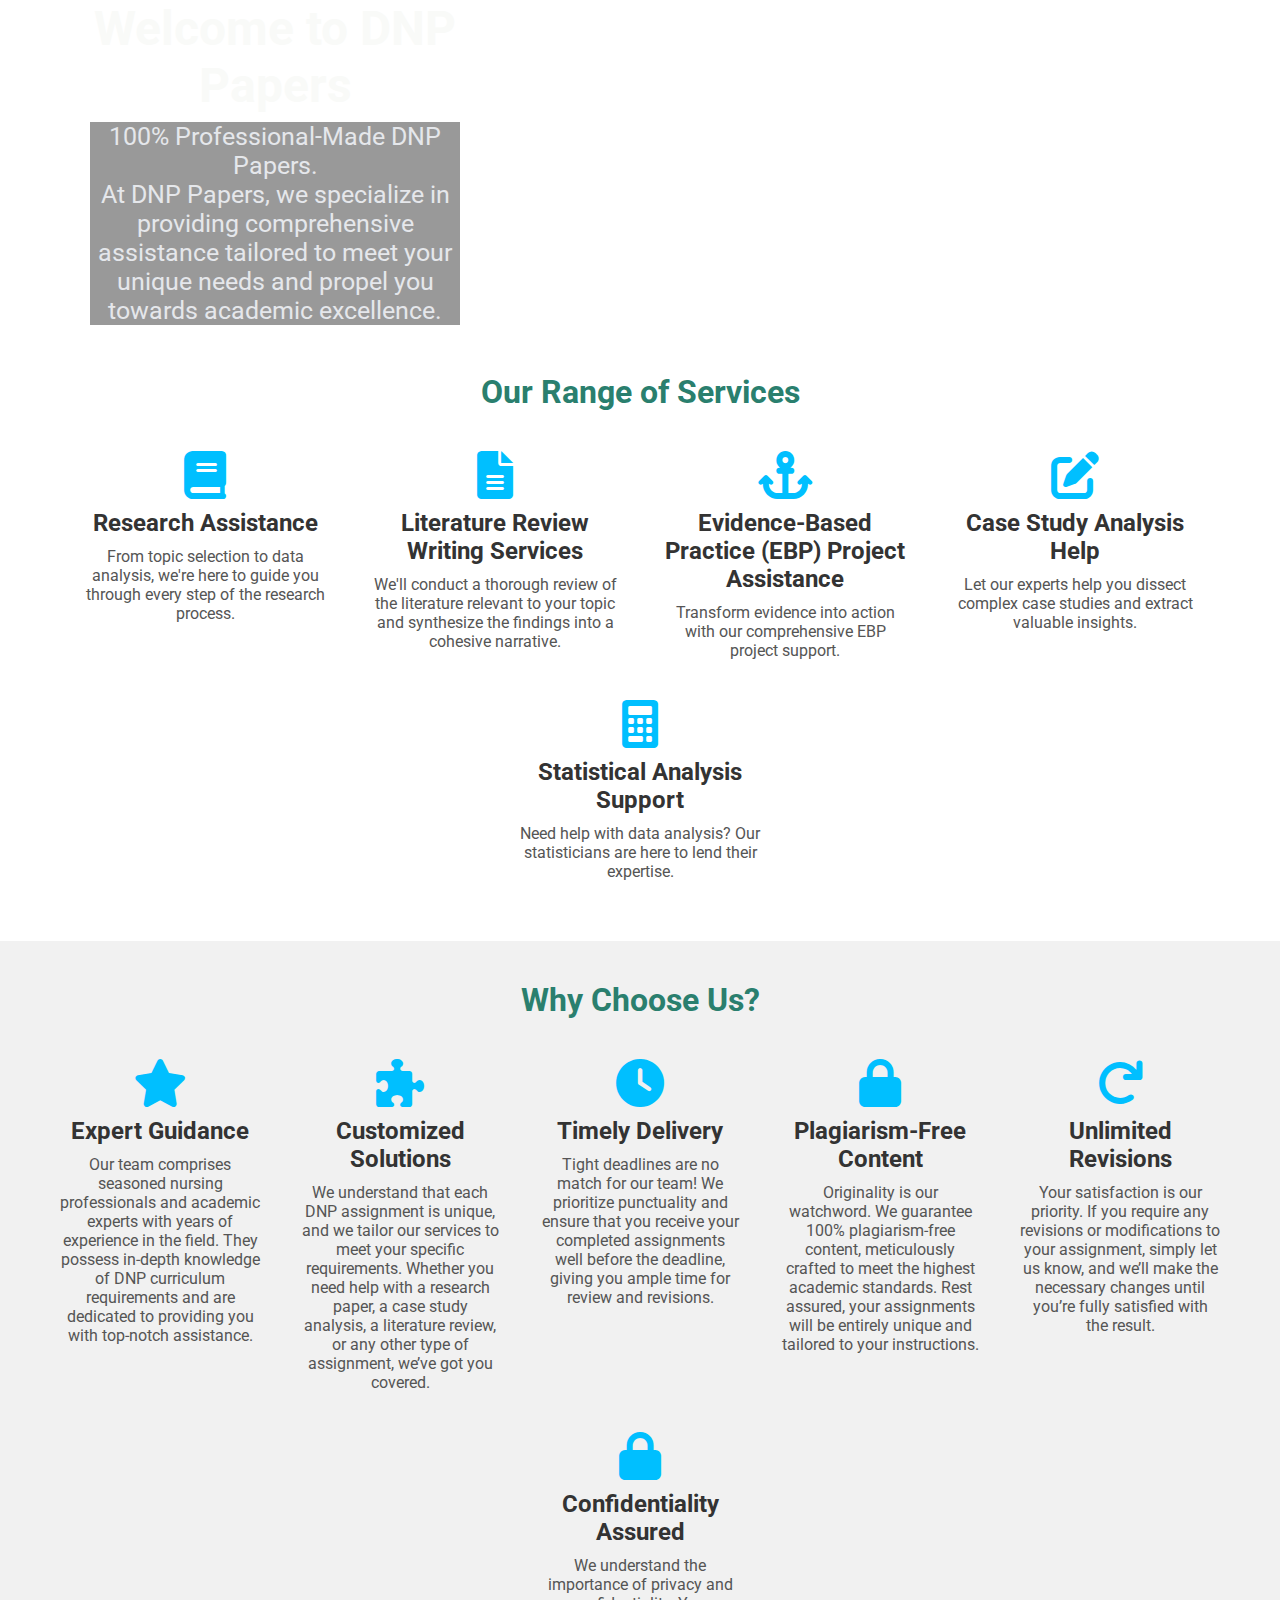
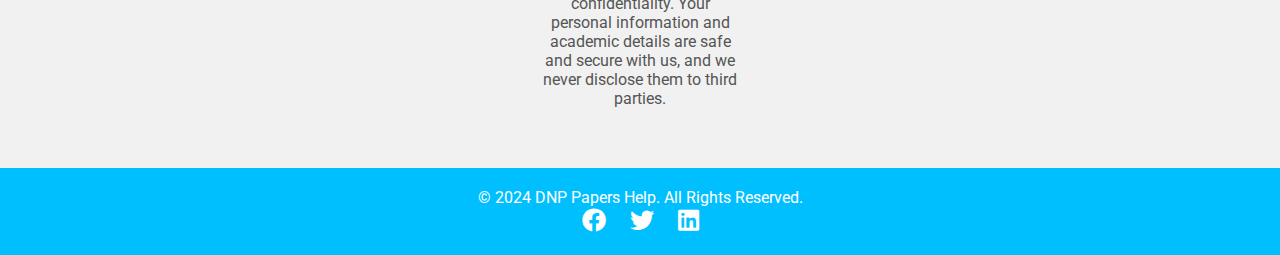
<file: home.html>
<!DOCTYPE html>
<html lang="en">
<head>
    <meta charset="UTF-8">
    <meta name="viewport" content="width=device-width, initial-scale=1.0">
    <title>DNP Assignment Help Services</title>
    <link rel="stylesheet" href="style.css">
    <link rel="stylesheet" href="https://cdnjs.cloudflare.com/ajax/libs/font-awesome/6.0.0-beta3/css/all.min.css">
</head>

<body>
    
    <header>
        <h2 class="logo"></h2>
        <nav class="navigation">
        
                <a href="index.html">Home</a>
                <a href="home.html">Services</a>
                <a href="portfolio.html">Portfolio</a>
                <a href="about.html">About Us</a>
                <button class="btnlogin-popup">Contact Us</button>
            </nav>

    </header>


    <div class="section-A">
        <div class="container">
            <div class="content">
                <h1>Welcome to DNP Papers</h1>
                <p class="first-p">100% Professional-Made DNP Papers. <br> At DNP Papers, we specialize in providing comprehensive assistance tailored to meet your unique needs and propel you towards academic excellence.</p>
                
            </div>
        </div>
    </div>

    <!-- Services Overview -->
    <section id="services" class="services">
        <h2>Our Range of Services</h2>
        <div class="service-items">
            <div class="service-item">
                <i class= "fas fa-book"></i>

            <h3>Research Assistance</h3>
            <p>From topic selection to data analysis, we're here to guide you through every step of the research process.</p>
                
            </div>
            

            <div class="service-item">
                <i class="fas fa-file-alt"></i>
                <h3>Literature Review Writing Services</h3>
                <p>We'll conduct a thorough review of the literature relevant to your topic and synthesize the findings into a cohesive narrative.</p>
                
            </div>

            <div class="service-item">
                <i class="fa fa-anchor"></i>
                <h3>Evidence-Based Practice (EBP) Project Assistance</h3>
                <p>Transform evidence into action with our comprehensive EBP project support.</p>
            </div>

            <div class="service-item">
                <i class="fas fa-edit"></i>
                <h3>Case Study Analysis Help</h3>
                <p>Let our experts help you dissect complex case studies and extract valuable insights.</p>
            </div>

            <div class="service-item">
                <i class="fa fa-calculator"></i>
                <h3>Statistical Analysis Support</h3>
                <p>Need help with data analysis? Our statisticians are here to lend their expertise.</p>
            </div>
        </div>
    </section>

     <!-- Benefits Section -->
     <section class="benefits">
        <h2>Why Choose Us?</h2>
        <div class="benefit-items">
            <div class="benefit-item">
                <i class="fas fa-star"></i>
                <h3>Expert Guidance</h3>
                <p>Our team comprises seasoned nursing professionals and academic experts with years of experience in the field. They possess in-depth knowledge of DNP curriculum requirements and are dedicated to providing you with top-notch assistance.</p>
            </div>
            <div class="benefit-item">
                <i class="fas fa-puzzle-piece"></i>
                <h3>Customized Solutions</h3>
                <p>We understand that each DNP assignment is unique, and we tailor our services to meet your specific requirements. Whether you need help with a research paper, a case study analysis, a literature review, or any other type of assignment, we’ve got you covered.</p>
            </div>
            <div class="benefit-item">
                <i class="fas fa-clock"></i>
                <h3>Timely Delivery</h3>
                <p>Tight deadlines are no match for our team! We prioritize punctuality and ensure that you receive your completed assignments well before the deadline, giving you ample time for review and revisions.</p>
            </div>
            <div class="benefit-item">
                <i class="fas fa-lock"></i>
                <h3>Plagiarism-Free Content</h3>
                <p>Originality is our watchword. We guarantee 100% plagiarism-free content, meticulously crafted to meet the highest academic standards. Rest assured, your assignments will be entirely unique and tailored to your instructions.</p>
            </div>
            <div class="benefit-item">
                <i class="fas fa-redo"></i>
                <h3>Unlimited Revisions</h3>
                <p>Your satisfaction is our priority. If you require any revisions or modifications to your assignment, simply let us know, and we’ll make the necessary changes until you’re fully satisfied with the result.</p>
            </div>

            <div class="benefit-item">
                <i class="fa fa-lock"></i>
                <h3>Confidentiality Assured</h3>
                <p>We understand the importance of privacy and confidentiality. Your personal information and academic details are safe and secure with us, and we never disclose them to third parties.</p>
            </div>
            
    
        </div>
    </section>

    

           

   <!-- Footer Section -->
   <footer class="footer">
    <p>© 2024 DNP Papers Help. All Rights Reserved.</p>
    <div class="social-media">
        <a href="#"><i class="fab fa-facebook"></i></a>
        <a href="#"><i class="fab fa-twitter"></i></a>
        <a href="#"><i class="fab fa-linkedin"></i></a>
    </div>
</footer>
    </div>

    
</body>
</html>
</file>
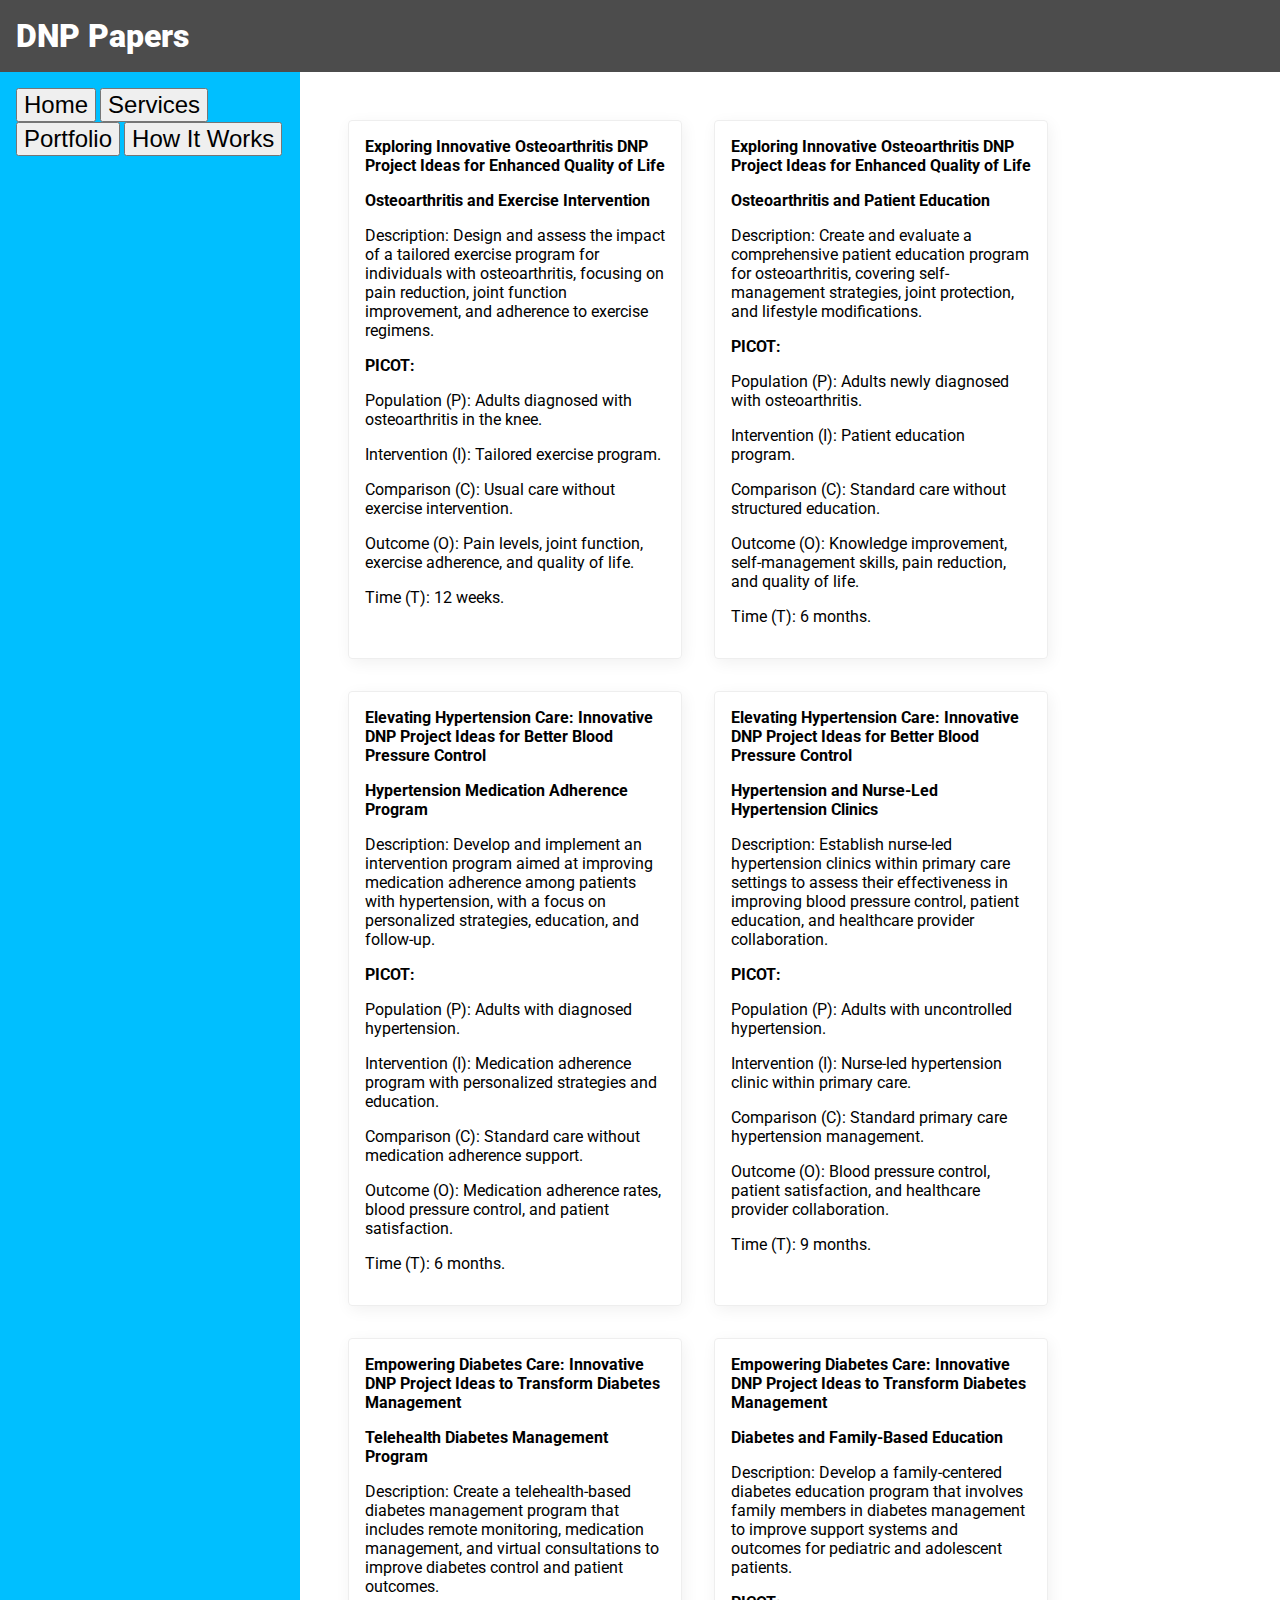
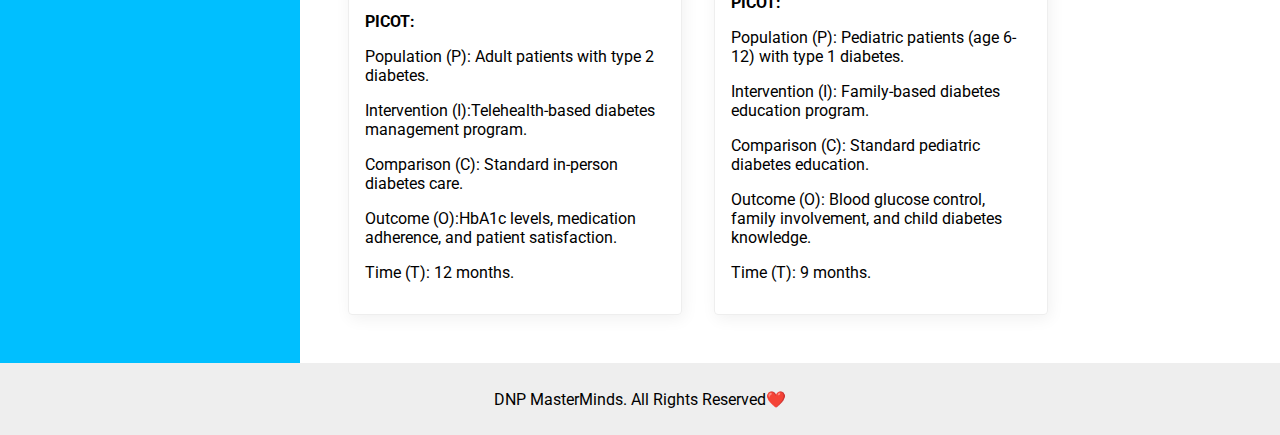
<file: portfolio.html>
<!DOCTYPE html>
<html lang="en">
  <head>
    <meta charset="UTF-8">
    <meta http-equiv="X-UA-Compatible" content="IE=edge">
    <meta name="viewport" content="width=device-width, initial-scale=1.0">
    <title>DNP Project Examples</title>
    <link rel="stylesheet" href="portfolio.css">
  </head>
  <body>
    <div class="header">
      DNP Papers
    </div>

    <div class="body">
    
    <div class="sidebar">
        <button><a href="index.html">Home</a></button>
        <button><a href="home.html">Services</a></button>
        <button><a href="portfolio.html">Portfolio</a></button>
        <button><a href="about.html">How It Works</a></button>
        
    </div>

    <div class="container">

    <div class="card"><strong>Exploring Innovative Osteoarthritis DNP Project Ideas for Enhanced Quality of Life</strong> 
        <p><strong>Osteoarthritis and Exercise Intervention</strong></p>

        <p>Description: Design and assess the impact of a tailored exercise program for individuals with osteoarthritis, focusing on pain reduction, joint function improvement, and adherence to exercise regimens.</p>
        <p><strong>PICOT:</strong></p>
        <ul>
        <li>Population (P): Adults diagnosed with osteoarthritis in the knee.</li>
        <li>Intervention (I): Tailored exercise program.</li>
        <li>Comparison (C): Usual care without exercise intervention.</li>
        <li>Outcome (O): Pain levels, joint function, exercise adherence, and quality of life.</li>
        <li>Time (T): 12 weeks.</li>
        </ul> 
    </div>
    <div class="card"><strong>Exploring Innovative Osteoarthritis DNP Project Ideas for Enhanced Quality of Life</strong> 
        <p><strong>Osteoarthritis and Patient Education</strong></p>

        <p>Description: Create and evaluate a comprehensive patient education program for osteoarthritis, covering self-management strategies, joint protection, and lifestyle modifications.</p>
        <p><strong>PICOT:</strong></p>
        <ul>
        <li>Population (P): Adults newly diagnosed with osteoarthritis.</li>
        <li>Intervention (I): Patient education program.</li>
        <li>Comparison (C): Standard care without structured education.</li>
        <li>Outcome (O): Knowledge improvement, self-management skills, pain reduction, and quality of life.</li>
        <li>Time (T): 6 months.</li>
        </ul> 
    </div>
    <div class="card"><strong>Elevating Hypertension Care: Innovative DNP Project Ideas for Better Blood Pressure Control</strong> 
        <p><strong>Hypertension Medication Adherence Program</strong></p>

        <p>Description: Develop and implement an intervention program aimed at improving medication adherence among patients with hypertension, with a focus on personalized strategies, education, and follow-up.</p>
        <p><strong>PICOT:</strong></p>
        <ul>
        <li>Population (P): Adults with diagnosed hypertension.</li>
        <li>Intervention (I): Medication adherence program with personalized strategies and education.</li>
        <li>Comparison (C): Standard care without medication adherence support.</li>
        <li>Outcome (O): Medication adherence rates, blood pressure control, and patient satisfaction.</li>
        <li>Time (T): 6 months.</li>
        </ul> 
    </div>
    <div class="card"><strong>Elevating Hypertension Care: Innovative DNP Project Ideas for Better Blood Pressure Control</strong> 
        <p><strong>Hypertension and Nurse-Led Hypertension Clinics</strong></p>

        <p>Description: Establish nurse-led hypertension clinics within primary care settings to assess their effectiveness in improving blood pressure control, patient education, and healthcare provider collaboration.</p>
        <p><strong>PICOT:</strong></p>
        <ul>
        <li>Population (P): Adults with uncontrolled hypertension.</li>
        <li>Intervention (I): Nurse-led hypertension clinic within primary care.</li>
        <li>Comparison (C): Standard primary care hypertension management.</li>
        <li>Outcome (O): Blood pressure control, patient satisfaction, and healthcare provider collaboration.</li>
        <li>Time (T): 9 months.</li>
        </ul> 
    </div>
    <div class="card"><strong>Empowering Diabetes Care: Innovative DNP Project Ideas to Transform Diabetes Management</strong> 
        <p><strong>Telehealth Diabetes Management Program</strong></p>

        <p>Description: Create a telehealth-based diabetes management program that includes remote monitoring, medication management, and virtual consultations to improve diabetes control and patient outcomes.</p>
        <p><strong>PICOT:</strong></p>
        <ul>
        <li>Population (P): Adult patients with type 2 diabetes.</li>
        <li>Intervention (I):Telehealth-based diabetes management program.</li>
        <li>Comparison (C): Standard in-person diabetes care.</li>
        <li>Outcome (O):HbA1c levels, medication adherence, and patient satisfaction.</li>
        <li>Time (T): 12 months.</li>
        </ul> 
    </div>

    <div class="card"><strong>Empowering Diabetes Care: Innovative DNP Project Ideas to Transform Diabetes Management</strong> 
        <p><strong>Diabetes and Family-Based Education</strong></p>

        <p>Description: Develop a family-centered diabetes education program that involves family members in diabetes management to improve support systems and outcomes for pediatric and adolescent patients.</p>
        <p><strong>PICOT:</strong></p>
        <ul>
        <li>Population (P): Pediatric patients (age 6-12) with type 1 diabetes.</li>
        <li>Intervention (I): Family-based diabetes education program.</li>
        <li>Comparison (C): Standard pediatric diabetes education.</li>
        <li>Outcome (O): Blood glucose control, family involvement, and child diabetes knowledge.</li>
        <li>Time (T): 9 months.</li>
        </ul> 
    </div>
    </div>
  </div>
    <div class="footer">
      DNP MasterMinds. All Rights Reserved❤️
    </div>
  </body>
</html>
</file>
<file: style.css>
@import url('https://fonts.googleapis.com/css2?family=Roboto:ital,wght@0,100;0,300;0,400;0,500;0,700;0,900;1,100;1,300;1,400;1,500;1,700;1,900&display=swap');

* {
    margin: 0;
    padding: 0;
    font-family: "Roboto", sans-serif;
    box-sizing: border-box;
    text-align: center;
}

html{
    height: -webkit-fill-available;
}

body{
    height: -webkit-fill-available;
}

.container {
    width: 1100px;
    margin: 0 auto;
}

.navigation .btnlogin-popup {
    width: 130px;
    height: 50px;
    background: transparent;
    border: 2px white;
    outline: none;
    border-radius: 6px;
    cursor: pointer;
    font-size: 25px;
    color: white;
    font-weight: 500;
    margin-left: 40px;
    transition: .5s;
    
}

.navigation .btnlogin-popup:hover {
    background: orange;
    color: grey;

}

header {
    position: fixed;
    top: 0;
    left: 0;
    width: 100%;
    padding: 20px 100px;
    display: flex;
    justify-content: space-between;
    align-items: center;
    z-index: 99;
}

.navigation a {
    position: relative;
    font-size: 25px;
    color: white;
    text-decoration: none;
    font-weight: 500;
    margin-left: 40px;

}

.navigation a::after{
    content: '';
    position: absolute;
    left: 0;
    bottom: -6px;
    width: 100%;
    height: 3px;
    background: deepskyblue;
    border-radius: 5px;
    transform-origin: right;
    transform: scaleX(0);
    transition: transform .5s;

}

.navigation a:hover::after{
    transform-origin: left;
    transform: scaleX(1);
}

.logo {
    font-size: 35px;
    color: white;
    user-select: none;
}



.section-A .container {
    display: flex;
    justify-content: space-between;
    align-items: center;
    height: 100%;
}

.section-A {
    background: url(https://cdn.pixabay.com/photo/2017/03/14/03/20/woman-2141808_1280.jpg) no-repeat;
    background-size: cover;
    background-position: center;
    
}

.content {
    max-width: 370px;
}

h1 {
    font-size: 48px;
    font-weight: bolder;
    color: #F9FAF8;
    margin: 0;
}

.first-p {
    font-size: 25px;
    color: #E5E7EB;
    margin: 8px 0px;
    background-color: rgb(0,0,0); /* Fallback color */
    background-color: rgba(0,0,0, 0.4); /* Black w/opacity/see-through */
    
}


.first-section-button {
    background-color: orange;
    color: white;
    width: 100px;
    height: 30px;
    border-radius: 10px;
    border: 1px #3883F6;
    margin-top: 10px;
}

h2 {
    color: #1F2937;
    font-size: 48px;
    font-weight: bolder;
    margin: 0;
}


.section-B .container{
    display: flex;
    justify-content: space-between;
    align-items: center;
    height: 100%;
    flex-direction: row-reverse;

}

.secion-B {
    background: whitesmoke;
}

.container-box {
    border: 3px solid #3883F6;
    width: 150px;
    height: 150px;
    border-radius: 10px;
    image-orientation: from-image;
}

.container-text {
    text-align: center;
    font-size: 14px;
    padding-top: 5px;
}

.title {
    font-size: 48px;
    font-weight: bolder;
    margin-bottom: 32px;
  }
  
  .box {
    display: flex;
    justify-content: center;
    gap: 52px;
    background-color: silver;
  }
  
  .info {
    max-width: 200px;
  }
 


/* Footer Section */
.footer {
    text-align: center;
    padding: 20px;
    background-color: deepskyblue;
    color: white;
}

.footer p {
    margin: 0;
}

.social-media a {
    color: white;
    margin: 0 10px;
    font-size: 1.5em;
    transition: color 0.3s;
}

.social-media a:hover {
    color: #ddd;
}

/* Services Overview */
.services {
    text-align: center;
    padding: 40px 20px;
    background-color: #fff;
}

.services h2 {
    font-size: 2em;
    color: #2a7f6e;
    margin-bottom: 20px;
}

.service-items {
    display: flex;
    flex-wrap: wrap;
    justify-content: center;
}

.service-item {
    text-align: center;
    width: 250px;
    margin: 20px;
}

.service-item i {
    font-size: 3em;
    color: deepskyblue;
    margin-bottom: 10px;
}

.service-item h3 {
    font-size: 1.5em;
    margin-bottom: 10px;
    color: #333;
}

.service-item p {
    font-size: 1em;
    color: #555;
}

/* Benefits Section */
.benefits {
    text-align: center;
    padding: 40px 20px;
    background-color: #f1f1f1;
}

.benefits h2 {
    font-size: 2em;
    color: #2a7f6e;
    margin-bottom: 20px;
}

.benefit-items {
    display: flex;
    flex-wrap: wrap;
    justify-content: center;
}

.benefit-item {
    text-align: center;
    width: 200px;
    margin: 20px;
}

.benefit-item i {
    font-size: 3em;
    color: deepskyblue;
    margin-bottom: 10px;
}

.benefit-item h3 {
    font-size: 1.5em;
    margin-bottom: 10px;
    color: #333;
}

.benefit-item p {
    font-size: 1em;
    color: #555;
}
</file>
<file: portfolio.css>
@import url('https://fonts.googleapis.com/css2?family=Roboto:ital,wght@0,100;0,300;0,400;0,500;0,700;0,900;1,100;1,300;1,400;1,500;1,700;1,900&display=swap');

body {
    font-family: "Roboto", sans-serif;
    margin: 0;
    min-height: 100vh;
    display: flex;
    flex-direction: column;
  }
  
  .header {
    height: 72px;
    background-color: rgba(0, 0, 0, 0.7);
    color: white;
    display: flex;
    align-items: center;
    padding: 0 16px;
    font-size: 32px;
    font-weight: 900;
  }
  
  
  .sidebar {
    width: 300px;
    background:deepskyblue;
    box-sizing: border-box;
    flex-shrink: 0;
    padding: 16px;
  }
  
  .card {
    border: 1px solid #eee;
    box-shadow: 2px 4px 16px rgba(0,0,0,.06);
    border-radius: 4px;
    padding: 16px;
    width: 300px;
  }
  
  .body {
    flex: 1;
    display: flex;
  }
  
  ul {
    list-style-type: none;
    margin: 0;
    padding: 0;
  }
  
  li {
    margin-bottom: 16px;
  }
  
  a {
    color: black;
    text-decoration: none;
    font-size: 24px;
  }
  
  .container {
    padding: 48px;
    display: flex;
    flex-wrap: wrap;
    gap: 32px;
  }
  
  .footer {
    height: 72px;
    background: #eee;
    color: black;
    display: flex;
    align-items: center;
    justify-content: center;
  }
</file>
